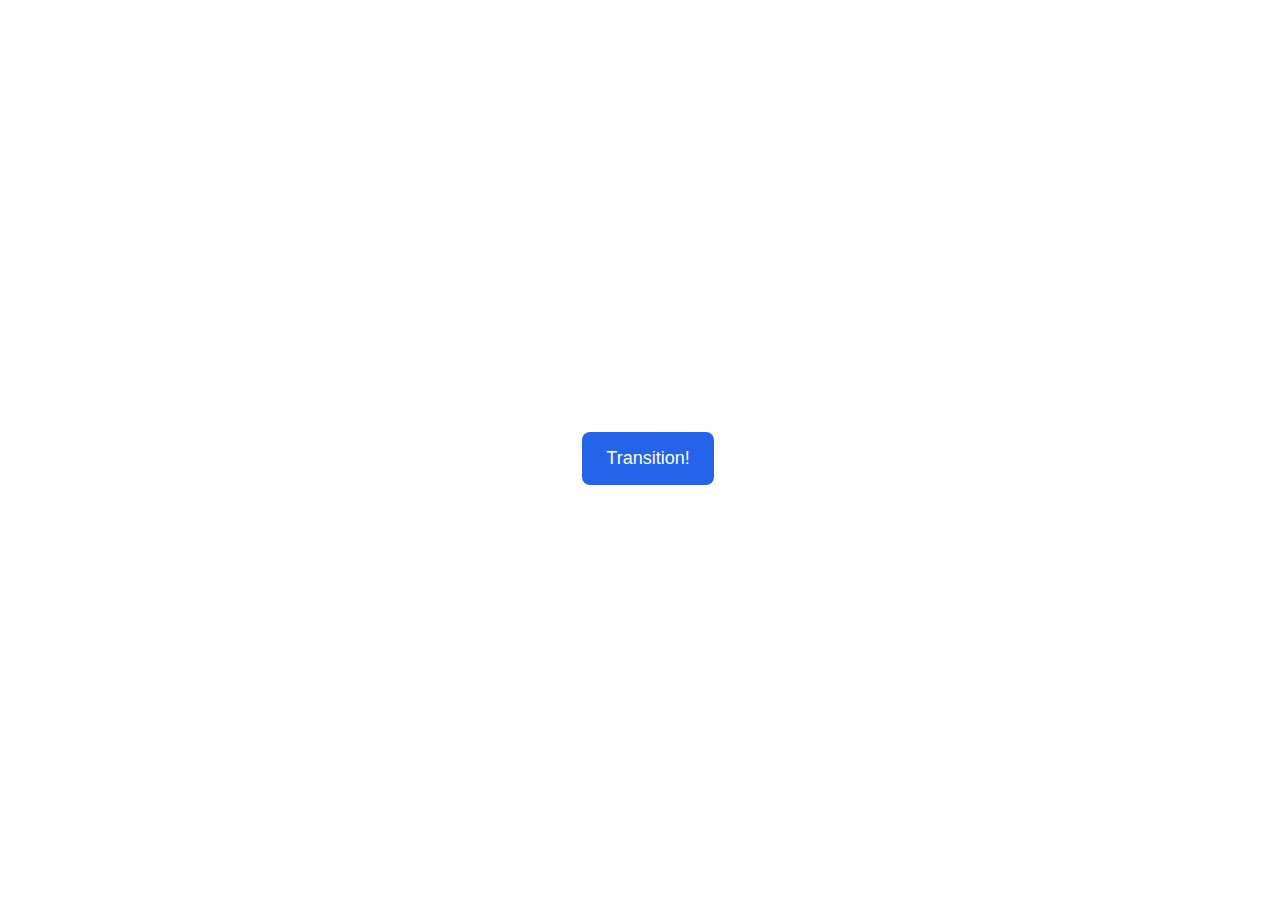
<file: animation/01-button-hover/index.html>
<!DOCTYPE html>
<html lang="en">
  <head>
    <meta charset="UTF-8" />
    <meta http-equiv="X-UA-Compatible" content="IE=edge" />
    <meta name="viewport" content="width=device-width, initial-scale=1.0" />
    <title>Button Hover</title>
    <link rel="stylesheet" href="style.css" />
  </head>
  <body>
    <div id="transition-container">
      <button>Transition!</button>
    </div>
  </body>
</html>
</file>
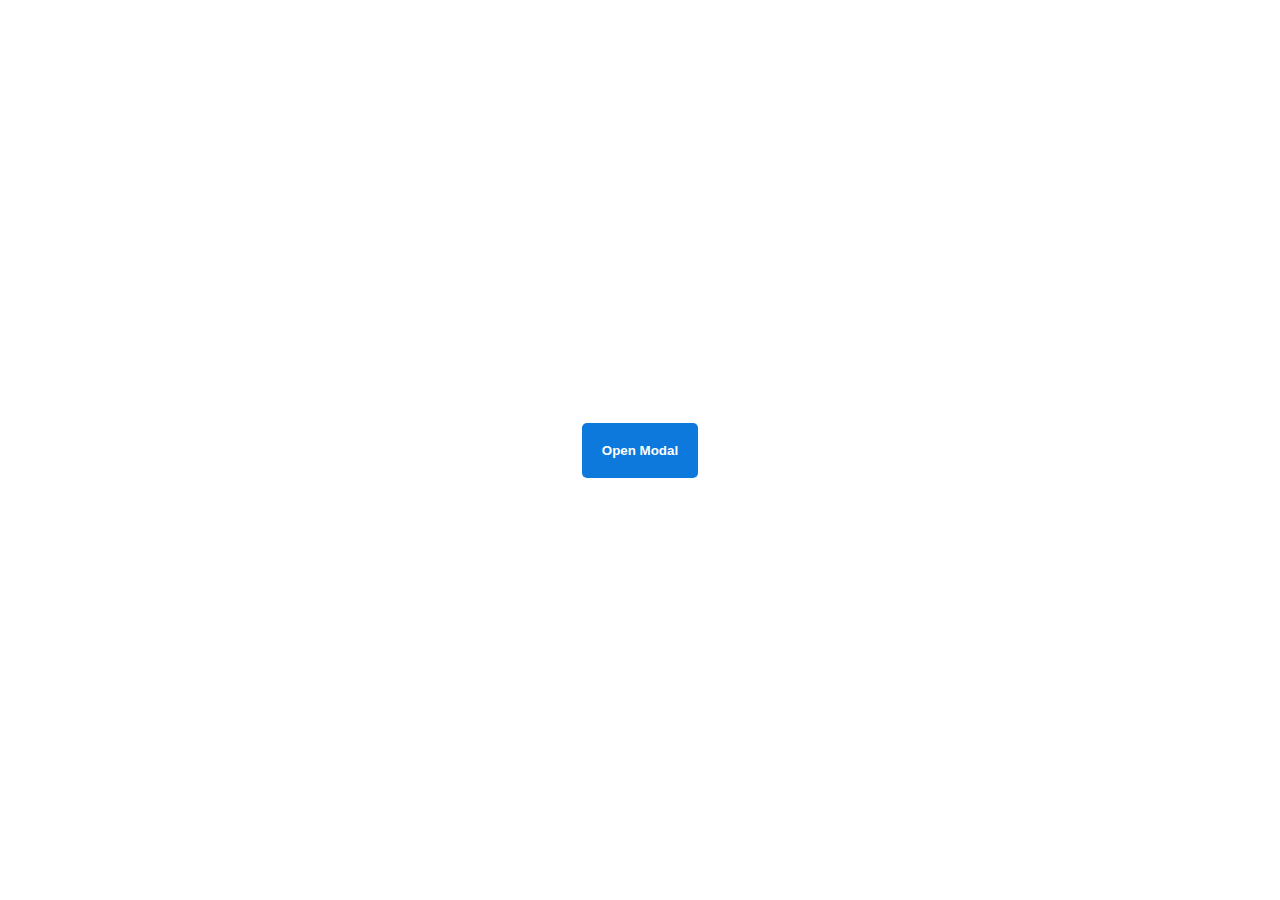
<file: animation/02-pop-up/index.html>
<!DOCTYPE html>
<html lang="en">
  <head>
    <meta charset="UTF-8" />
    <meta http-equiv="X-UA-Compatible" content="IE=edge" />
    <meta name="viewport" content="width=device-width, initial-scale=1.0" />
    <title>Popup</title>
    <link rel="stylesheet" href="style.css" />
  </head>
  <body>
    <div class="backdrop"></div>
    <div class="popup-modal">
      <h1>Look at me!</h1>
      <p>I'm a pop up dialog!</p>
      <button id="close-modal">Close Modal</button>
    </div>
    <div class="button-container">
      <button id="trigger-modal">Open Modal</button>
    </div>
    <script src="script.js"></script>
  </body>
</html>
</file>
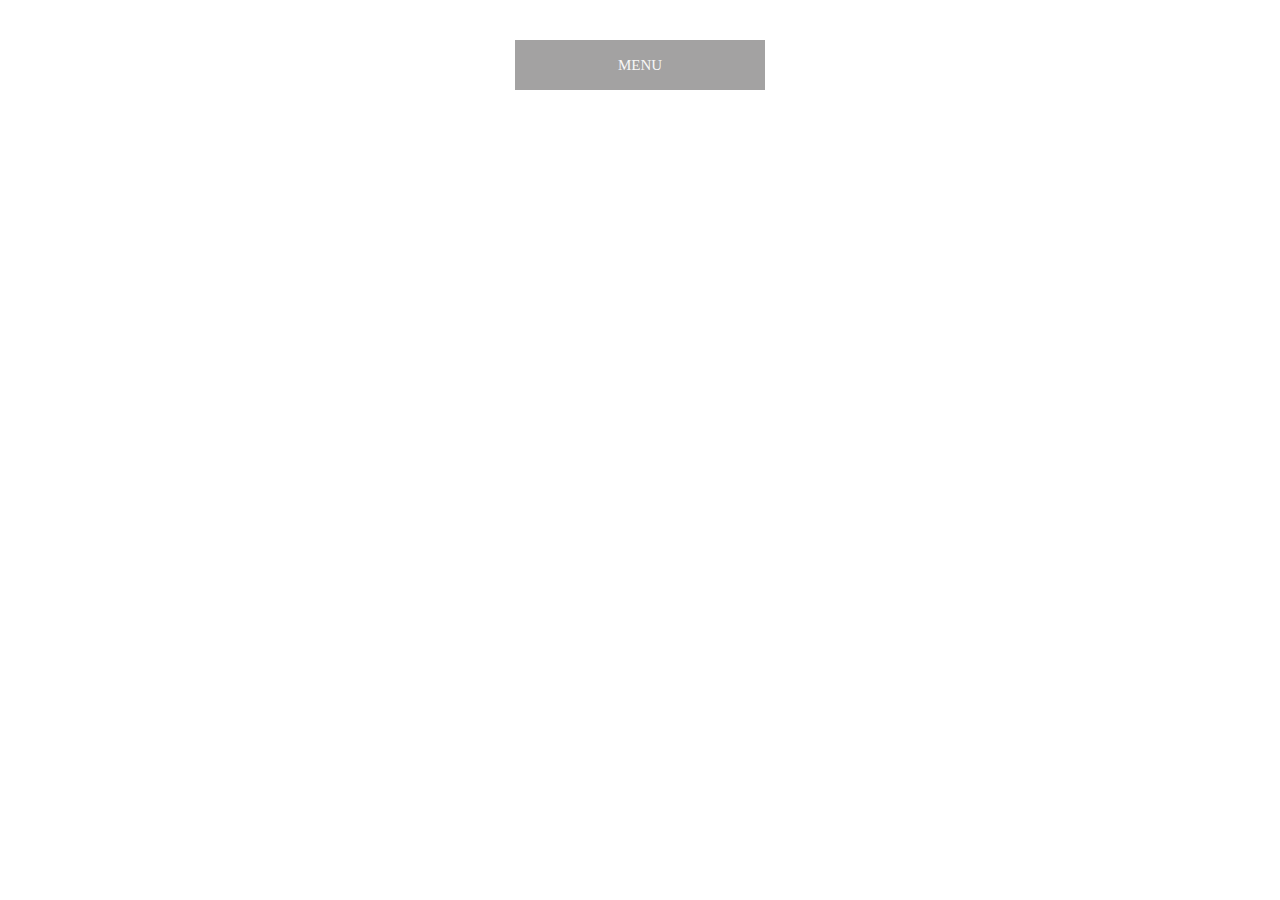
<file: animation/03-dropdown-menu/index.html>
<!DOCTYPE html>
<html lang="en">
  <head>
    <meta charset="UTF-8" />
    <meta http-equiv="X-UA-Compatible" content="IE=edge" />
    <meta name="viewport" content="width=device-width, initial-scale=1.0" />
    <title>Dropdown Menu</title>
    <link rel="stylesheet" href="style.css" />
  </head>
  <body>
    <div class="dropdown-container">
        <div class="menu-title">MENU</div>
        <ul class="dropdown-menu">
            <li>ITEM 1</li>
            <li>ITEM 2</li>
            <li>ITEM 3</li>
            <li>ITEM 4</li>
            <li>ITEM 5</li>
        </ul>
    </div>
    <script src="script.js"></script>
  </body>
</html>
</file>
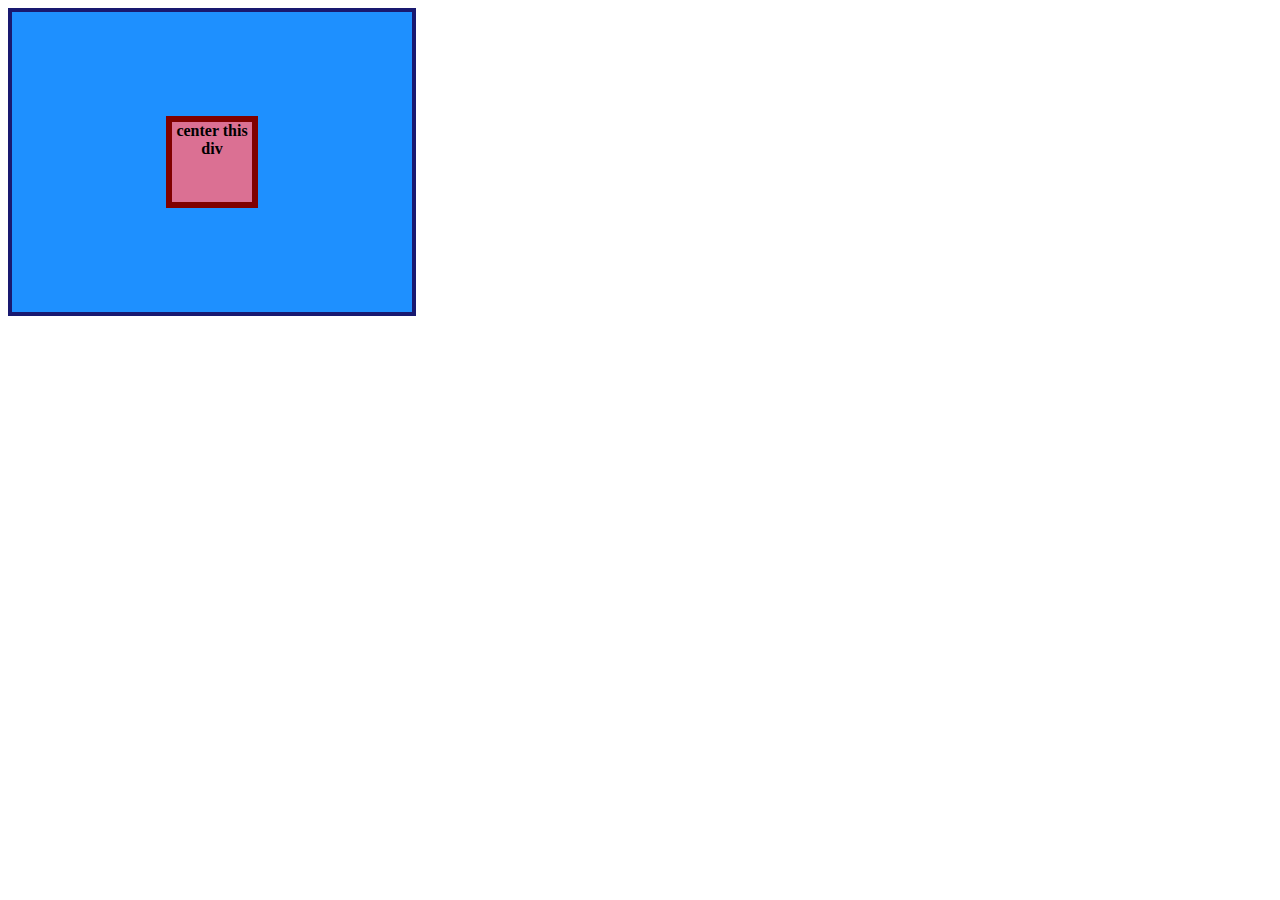
<file: flex/01-flex-center/index.html>
<!DOCTYPE html>
<html lang="en">
  <head>
    <meta charset="UTF-8">
    <meta http-equiv="X-UA-Compatible" content="IE=edge">
    <meta name="viewport" content="width=device-width, initial-scale=1.0">
    <title>CENTER THIS DIV</title>
    <link rel="stylesheet" href="style.css">
  </head>
  <body>
    <div class="container">
      <div class="box">center this div</div>
    </div>
  </body>
</html>
</file>
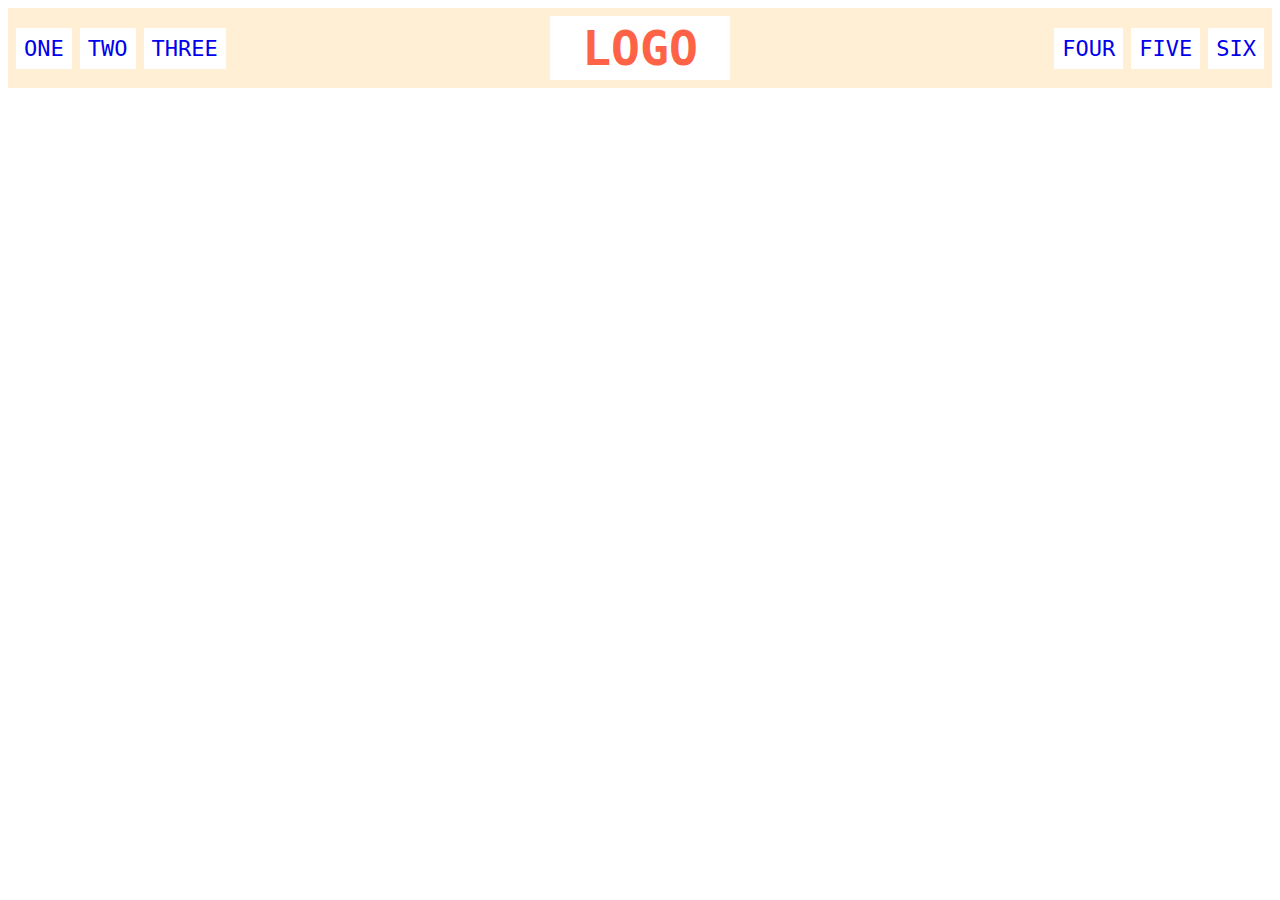
<file: flex/02-flex-header/index.html>
<!DOCTYPE html>
<html lang="en">
  <head>
    <meta charset="UTF-8">
    <meta http-equiv="X-UA-Compatible" content="IE=edge">
    <meta name="viewport" content="width=device-width, initial-scale=1.0">
    <title>Flex Header</title>
    <link rel="stylesheet" href="style.css">
  </head>
  <body>
    <div class="header">
      <div class="left-links">
        <ul>
          <li><a href="#">ONE</a></li>
          <li><a href="#">TWO</a></li>
          <li><a href="#">THREE</a></li>
        </ul>
      </div>
      <div class="logo">LOGO</div>
      <div class="right-links">
        <ul>
          <li><a href="#">FOUR</a></li>
          <li><a href="#">FIVE</a></li>
          <li><a href="#">SIX</a></li>
        </ul>
      </div>
    </div>
  </body>
</html>
</file>
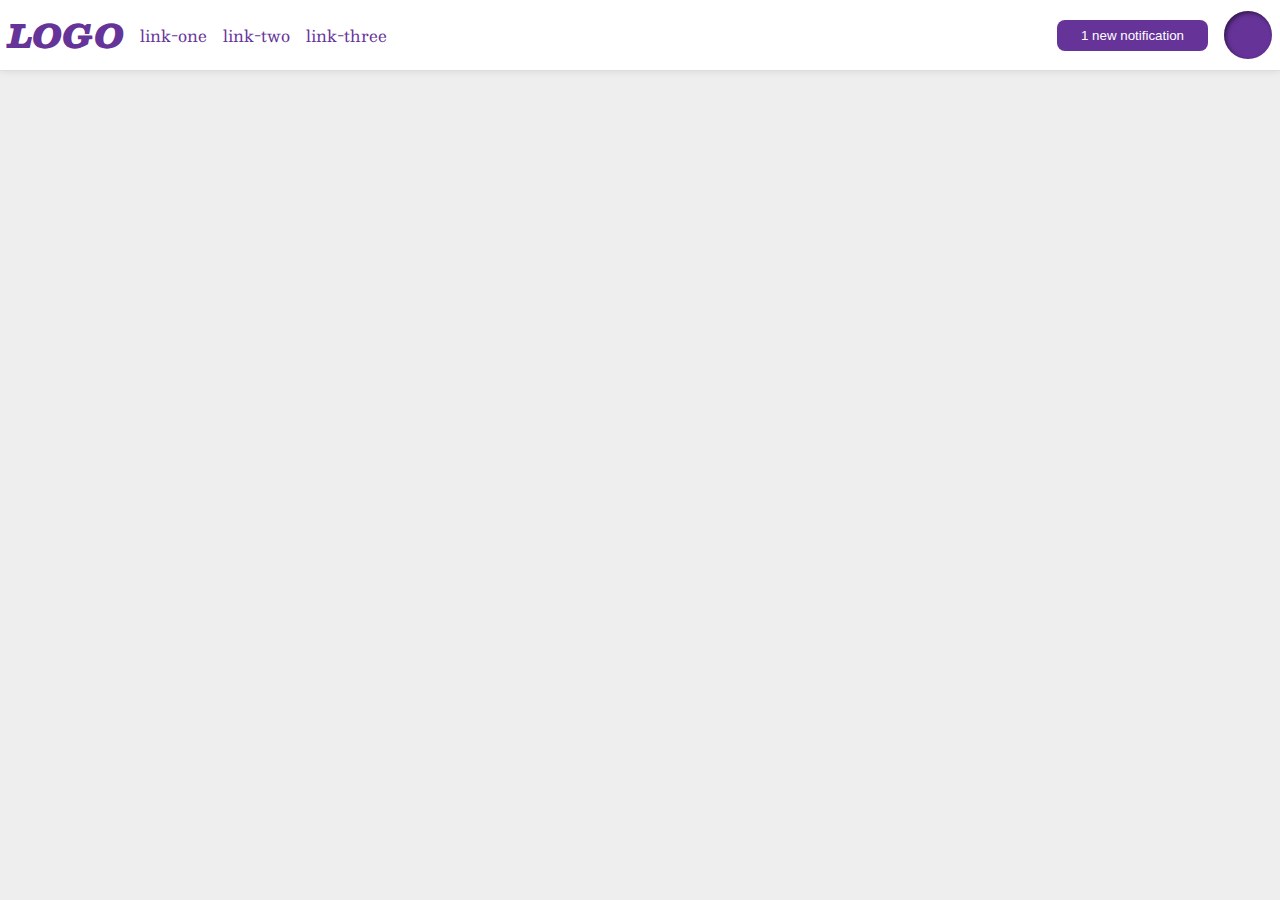
<file: flex/03-flex-header-2/index.html>
<!DOCTYPE html>
<html lang="en">
  <head>
    <meta charset="UTF-8">
    <meta http-equiv="X-UA-Compatible" content="IE=edge">
    <meta name="viewport" content="width=device-width, initial-scale=1.0">
    <title>Flex Header 2</title>
    <link rel="stylesheet" href="style.css">
  </head>
  <body>
    <div class="header">

      <div class="left-side">
        <div class="logo">
          LOGO
        </div>
        <ul class="links">
          <li><a href="google.com">link-one</a></li>
          <li><a href="google.com">link-two</a></li>
          <li><a href="google.com">link-three</a></li>
        </ul>
      </div>
      <div class="right-side">
        <button class="notifications">
          1 new notification
        </button>
        <div class="profile-image"></div>
      </div>
    </div>
  </body>
</html>
</file>
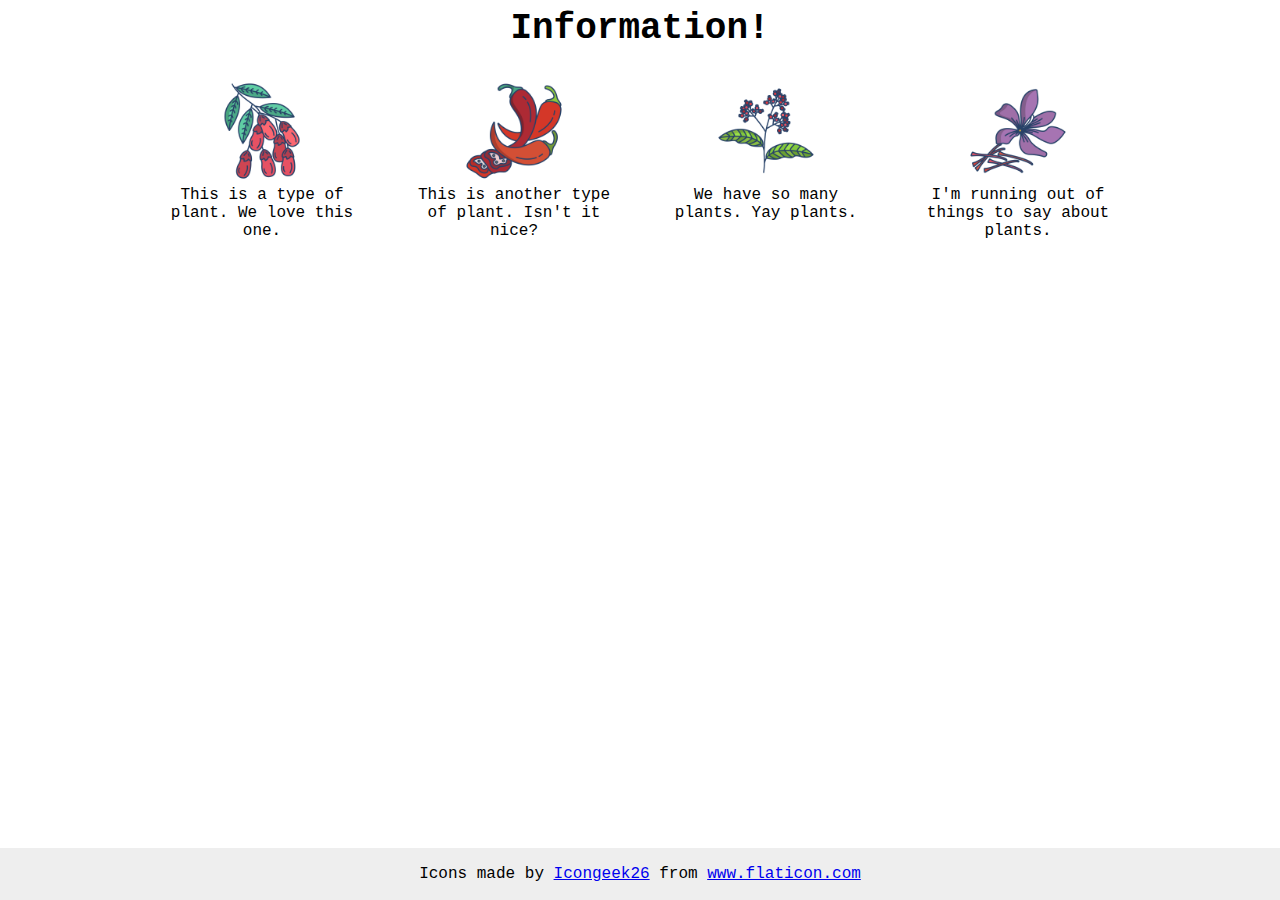
<file: flex/04-flex-information/index.html>
<!DOCTYPE html>
<html lang="en">
  <head>
    <meta charset="UTF-8">
    <meta http-equiv="X-UA-Compatible" content="IE=edge">
    <meta name="viewport" content="width=device-width, initial-scale=1.0">
    <title>Information</title>
    <link rel="stylesheet" href="style.css">
  </head>
  <body>
    <div class="title">Information!</div>

    <div class="content">
      <div class="plant">
        <img src="./images/barberry.png" alt="barberry">
        <div class="text">This is a type of plant. We love this one.</div>
      </div>
      <div class="plant">
        <img src="./images/chilli.png" alt="chili">
        <div class="text">This is another type of plant. Isn't it nice?</div>
      </div>
      <div class="plant">
        <img src="./images/pepper.png" alt="pepper">
        <div class="text">We have so many plants. Yay plants.</div>
      </div>
      <div class="plant">
        <img src="./images/saffron.png" alt="saffron">
        <div class="text">I'm running out of things to say about plants.</div>
      </div>
    </div>
    <!-- disregard this section, it's here to give attribution to the creator of these icons -->
    <div class="footer">
      <div>Icons made by <a href="https://www.flaticon.com/authors/icongeek26" title="Icongeek26">Icongeek26</a> from <a href="https://www.flaticon.com/" title="Flaticon">www.flaticon.com</a></div>
    </div>
  </body>
</html>
</file>
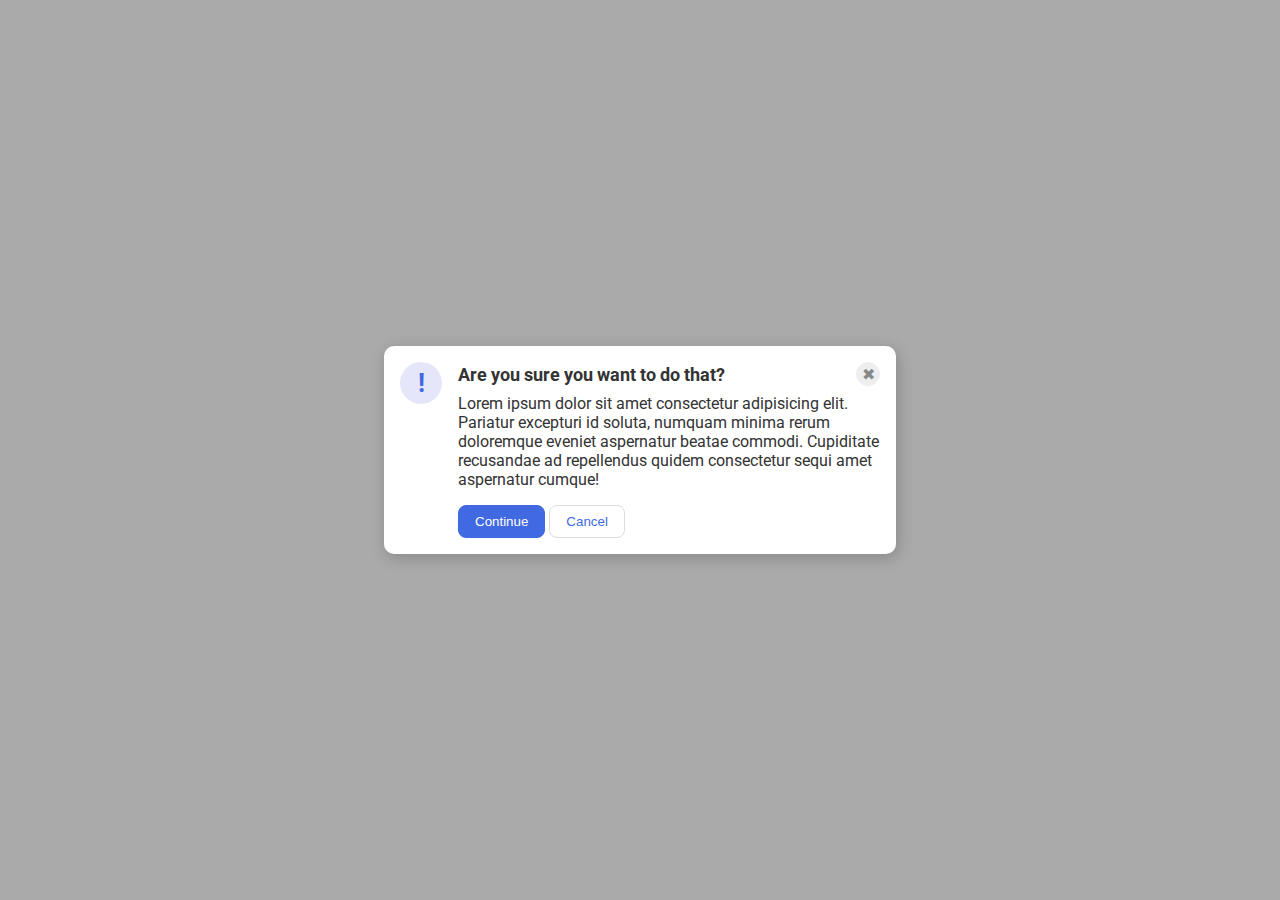
<file: flex/05-flex-modal/index.html>
<!DOCTYPE html>
<html lang="en">
  <head>
    <meta charset="UTF-8">
    <meta http-equiv="X-UA-Compatible" content="IE=edge">
    <meta name="viewport" content="width=device-width, initial-scale=1.0">
    <link rel="stylesheet" href="style.css">
    <title>Modal</title>
  </head>
  <body>
    <div class="modal">
      <div class="icon">!</div>
      <div class="content">
        <div class="header">Are you sure you want to do that?
          <button class="close-button">✖</button>
        </div>
        <div class="text">Lorem ipsum dolor sit amet consectetur adipisicing elit. Pariatur excepturi id soluta, numquam minima rerum doloremque eveniet aspernatur beatae commodi. Cupiditate recusandae ad repellendus quidem consectetur sequi amet aspernatur cumque!</div>
        <button class="continue">Continue</button>
        <button class="cancel">Cancel</button>
      </div>
    </div>
  </body>
</html>
</file>
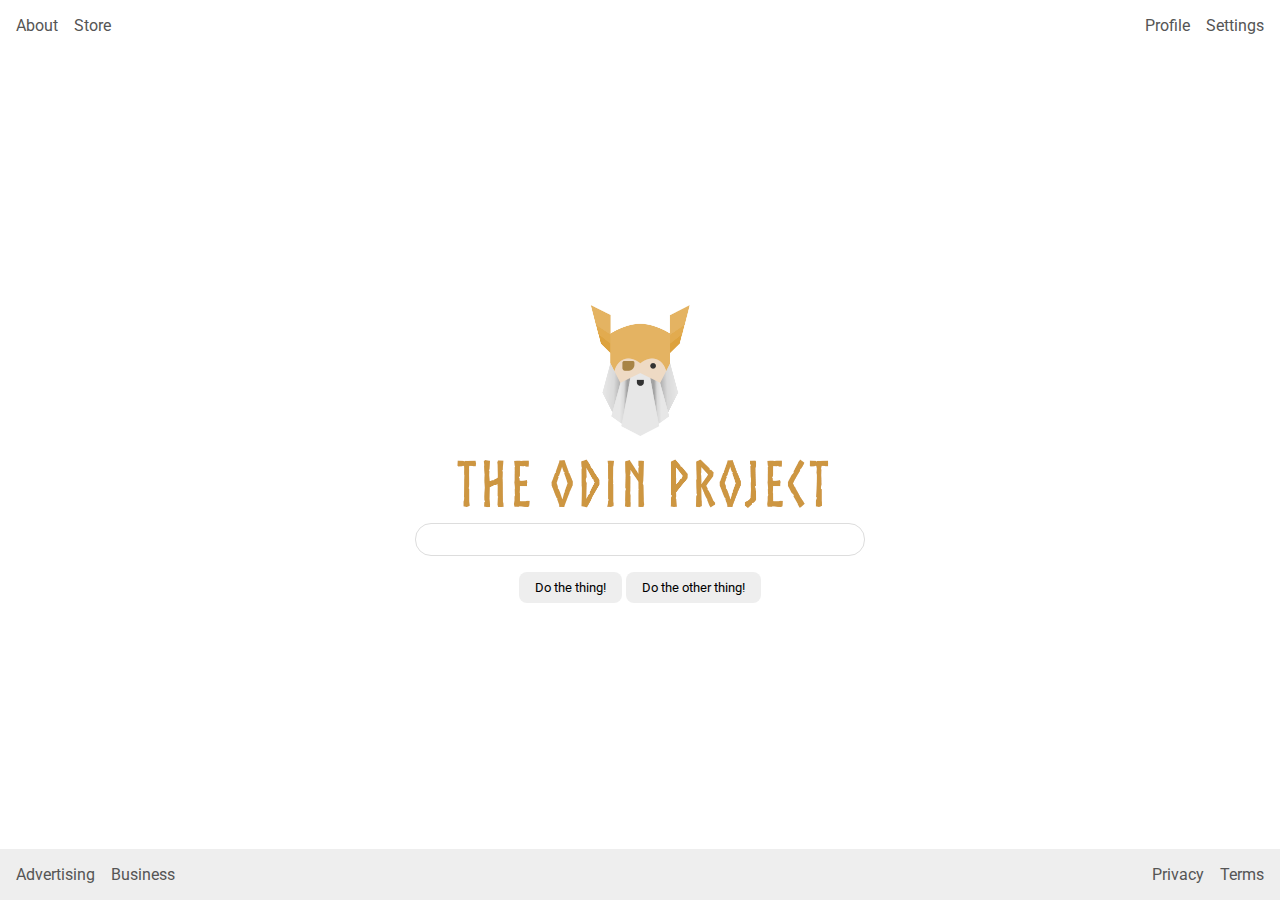
<file: flex/06-flex-layout/index.html>
<!DOCTYPE html>
<html lang="en">
  <head>
    <meta charset="UTF-8">
    <meta http-equiv="X-UA-Compatible" content="IE=edge">
    <meta name="viewport" content="width=device-width, initial-scale=1.0">
    <title>LAYOUT</title>
    <link rel="stylesheet" href="./style.css">
  </head>
  <body>
    <div class="header">
      <ul class="left-links">
        <li><a href="#">About</a></li>
        <li><a href="#">Store</a></li>
      </ul>
      <ul class="right-links">
        <li><a href="#">Profile</a></li>
        <li><a href="#">Settings</a></li>
      </ul>
    </div>
    <div class="content">
      <img src="./logo.png" alt="Project logo. Represents odin with the project name.">
      <div class="input">
        <input type="text">
      </div>
      <div class="buttons">
        <button>Do the thing!</button>
        <button>Do the other thing!</button>
      </div>
    </div>
    <div class="footer">
      <ul class="left-links">
        <li><a href="#">Advertising</a></li>
        <li><a href="#">Business</a></li>
      </ul>
      <ul class="right-links">
        <li><a href="#">Privacy</a></li>
        <li><a href="#">Terms</a></li>
      </ul>
    </div>
  </body>
</html>
</file>
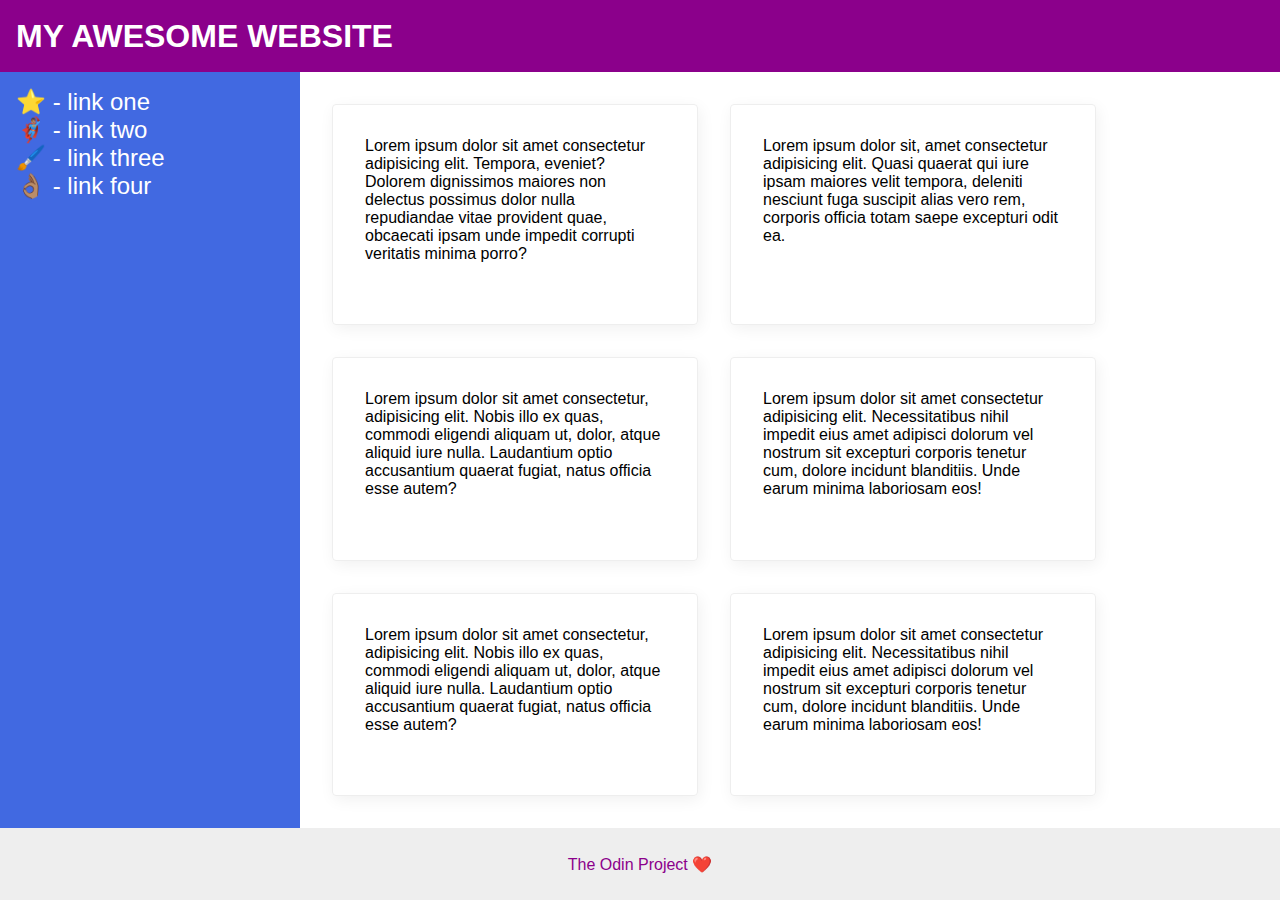
<file: flex/07-flex-layout-2/index.html>
<!DOCTYPE html>
<html lang="en">
  <head>
    <meta charset="UTF-8">
    <meta http-equiv="X-UA-Compatible" content="IE=edge">
    <meta name="viewport" content="width=device-width, initial-scale=1.0">
    <title>The Holy Grail</title>
    <link rel="stylesheet" href="style.css">
  </head>
  <body>
    <div class="header">
      MY AWESOME WEBSITE
    </div>
    <div class="middle">
      <div class="sidebar">
        <ul>
          <li><a href="#">⭐ - link one</a></li>
          <li><a href="#">🦸🏽‍♂️ - link two</a></li>
          <li><a href="#">🖌️ - link three</a></li>
          <li><a href="#">👌🏽 - link four</a></li>
        </ul>
      </div>
      <div class="content">
        <div class="card">Lorem ipsum dolor sit amet consectetur adipisicing elit. Tempora, eveniet? Dolorem dignissimos maiores non delectus possimus dolor nulla repudiandae vitae provident quae, obcaecati ipsam unde impedit corrupti veritatis minima porro?</div>
        <div class="card">Lorem ipsum dolor sit, amet consectetur adipisicing elit. Quasi quaerat qui iure ipsam maiores velit tempora, deleniti nesciunt fuga suscipit alias vero rem, corporis officia totam saepe excepturi odit ea.</div>
        <div class="card">Lorem ipsum dolor sit amet consectetur, adipisicing elit. Nobis illo ex quas, commodi eligendi aliquam ut, dolor, atque aliquid iure nulla. Laudantium optio accusantium quaerat fugiat, natus officia esse autem?</div>
        <div class="card">Lorem ipsum dolor sit amet consectetur adipisicing elit. Necessitatibus nihil impedit eius amet adipisci dolorum vel nostrum sit excepturi corporis tenetur cum, dolore incidunt blanditiis. Unde earum minima laboriosam eos!</div>
        <div class="card">Lorem ipsum dolor sit amet consectetur, adipisicing elit. Nobis illo ex quas, commodi eligendi aliquam ut, dolor, atque aliquid iure nulla. Laudantium optio accusantium quaerat fugiat, natus officia esse autem?</div>
        <div class="card">Lorem ipsum dolor sit amet consectetur adipisicing elit. Necessitatibus nihil impedit eius amet adipisci dolorum vel nostrum sit excepturi corporis tenetur cum, dolore incidunt blanditiis. Unde earum minima laboriosam eos!</div>    
      </div>
   </div>
    <div class="footer">
      The Odin Project ❤️
    </div>
  </body>
</html>
</file>
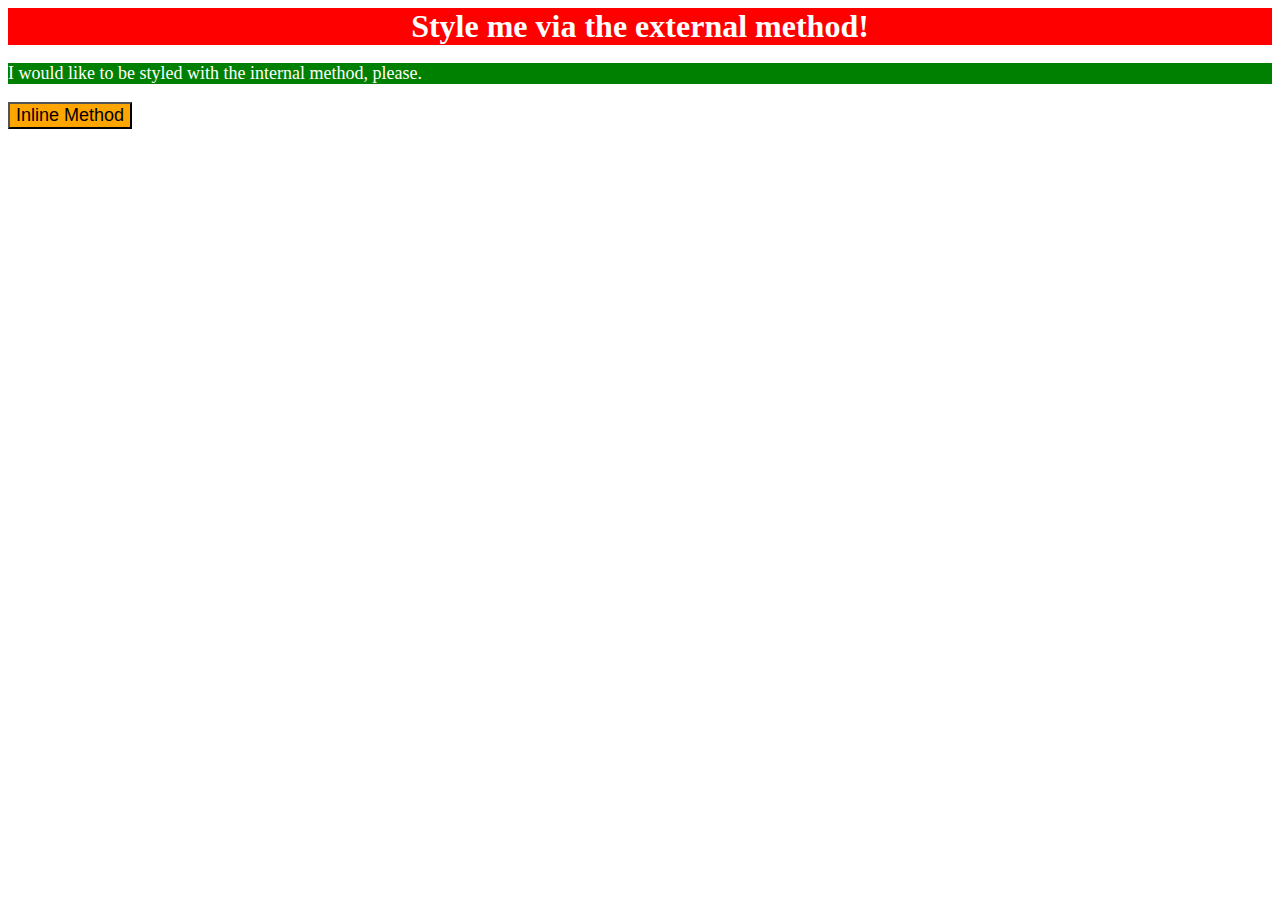
<file: foundations/01-css-methods/index.html>
<!DOCTYPE html>
<html lang="en">
  <head>
    <meta charset="UTF-8">
    <meta http-equiv="X-UA-Compatible" content="IE=edge">
    <meta name="viewport" content="width=device-width, initial-scale=1.0">
    <title>Methods for Adding CSS</title>
    <link rel="stylesheet" href="style.css">

    <style>
      p {
        background-color: green;
        color: white;
        font-size: 18px;
      }
    </style>
  </head>
  <body>
    <div>Style me via the external method!</div>
    <p>I would like to be styled with the internal method, please.</p>
    <button style="background-color: orange; font-size: 18px;">Inline Method</button>
  </body>
</html>
</file>
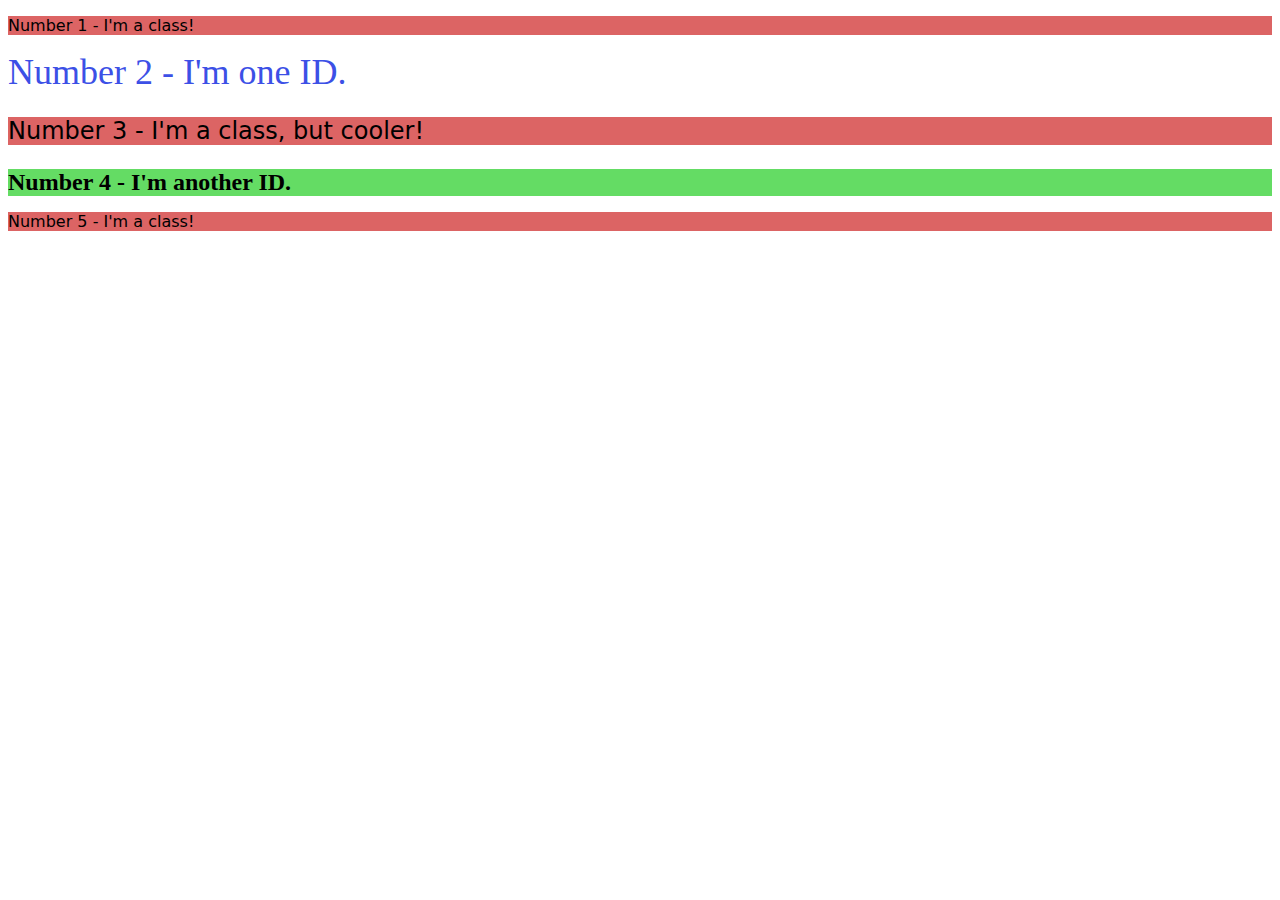
<file: foundations/02-class-id-selectors/index.html>
<!DOCTYPE html>
<html lang="en">
  <head>
    <meta charset="UTF-8">
    <meta http-equiv="X-UA-Compatible" content="IE=edge">
    <meta name="viewport" content="width=device-width, initial-scale=1.0">
    <title>Class and ID Selectors</title>
    <link rel="stylesheet" href="style.css">
  </head>

  <body>
    <p class="odd" id="one">Number 1 - I'm a class!</p>
    <div class="even" id="two">Number 2 - I'm one ID.</div>
    <p class="odd adjust-font-size" id="three">Number 3 - I'm a class, but cooler!</p>
    <div class="even adjust-font-size" id="four">Number 4 - I'm another ID.</div>
    <p class="odd" id="five">Number 5 - I'm a class!</p>
  </body>
</html>
</file>
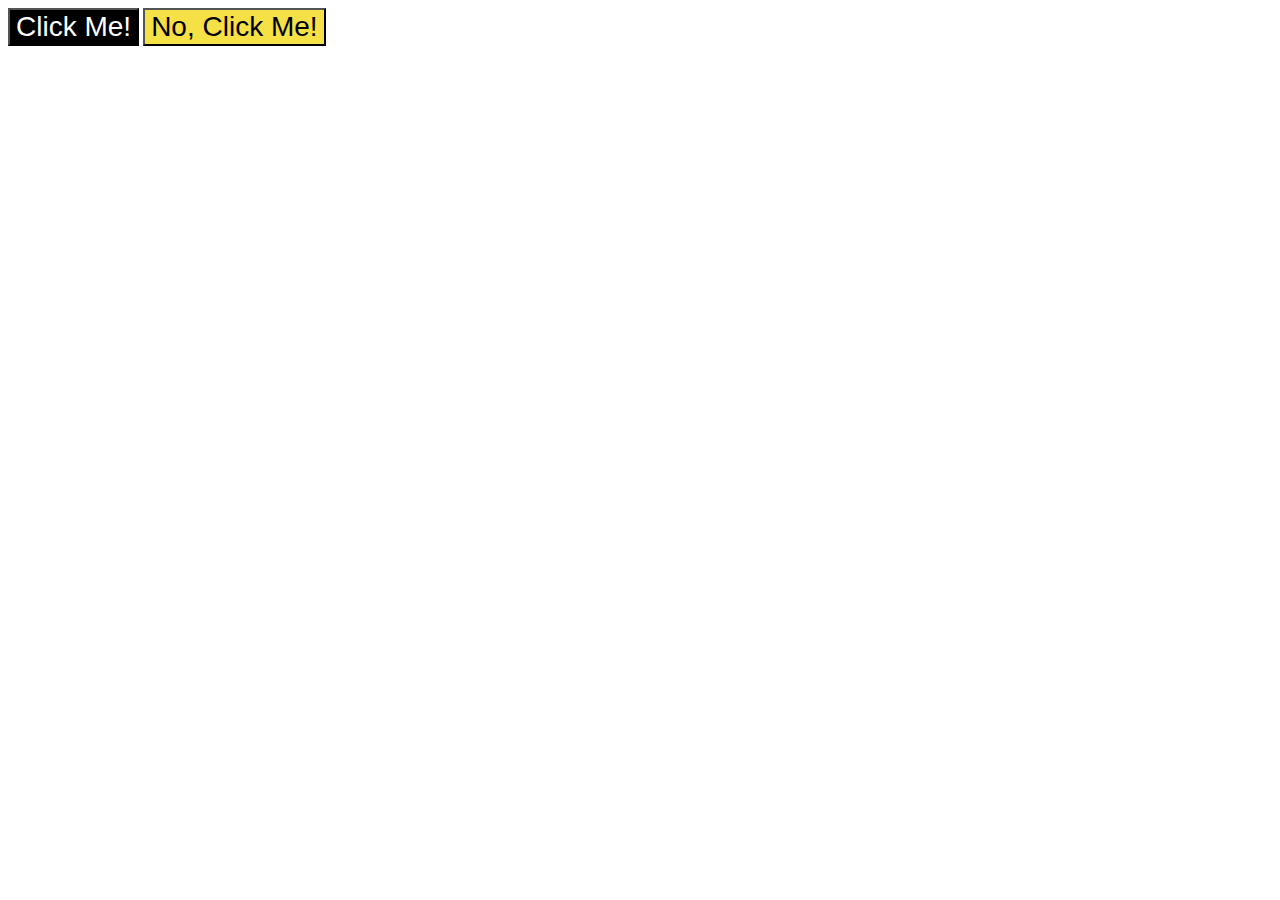
<file: foundations/03-grouping-selectors/index.html>
<!DOCTYPE html>
<html lang="en">
  <head>
    <meta charset="UTF-8">
    <meta http-equiv="X-UA-Compatible" content="IE=edge">
    <meta name="viewport" content="width=device-width, initial-scale=1.0">
    <title>Grouping Selectors</title>
    <link rel="stylesheet" href="style.css">
  </head>
  <body>
    <button class="left">Click Me!</button>
    <button class="right">No, Click Me!</button>
  </body>
</html>
</file>
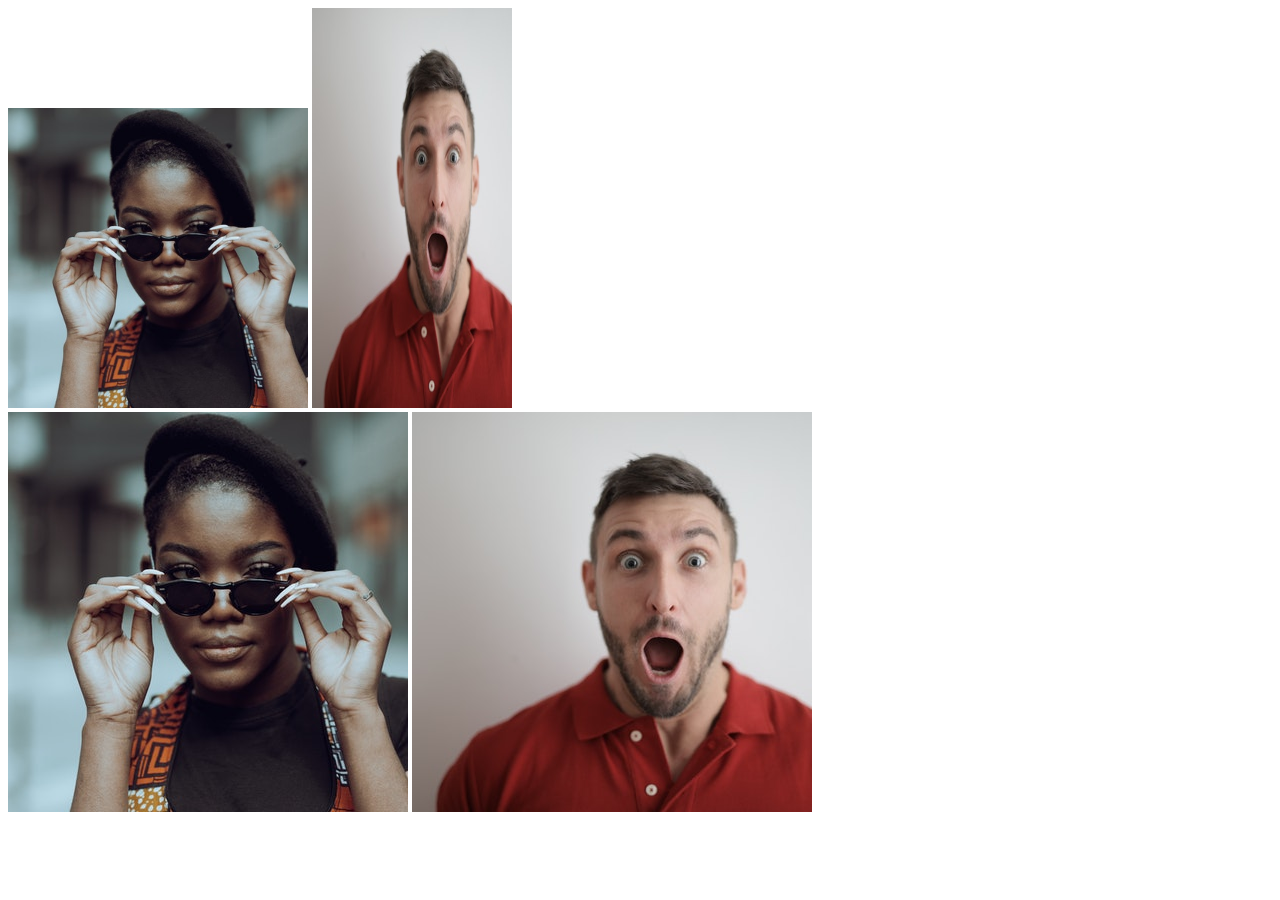
<file: foundations/04-chaining-selectors/index.html>
<!DOCTYPE html>
<html lang="en">
  <head>
    <meta charset="UTF-8">
    <meta http-equiv="X-UA-Compatible" content="IE=edge">
    <meta name="viewport" content="width=device-width, initial-scale=1.0">
    <title>Chaining Selectors</title>
    <link rel="stylesheet" href="style.css">
  </head>
  <body>
    <!-- Use the classes BELOW this line -->
    <div>
      <img class="avatar proportioned" src="./pexels-katho-mutodo-8434791.jpg" alt="Woman with glasses">
      <img class="avatar distorted" src="./pexels-andrea-piacquadio-3777931.jpg" alt="Man with surprised expression">
    </div>
    <!-- Use the classes ABOVE this line -->
    <div>
      <img class="original proportioned" src="./pexels-katho-mutodo-8434791.jpg" alt="Woman with glasses">
      <img class="original distorted" src="./pexels-andrea-piacquadio-3777931.jpg" alt="Man with surprised expression">
    </div>
  </body>
</html>
</file>
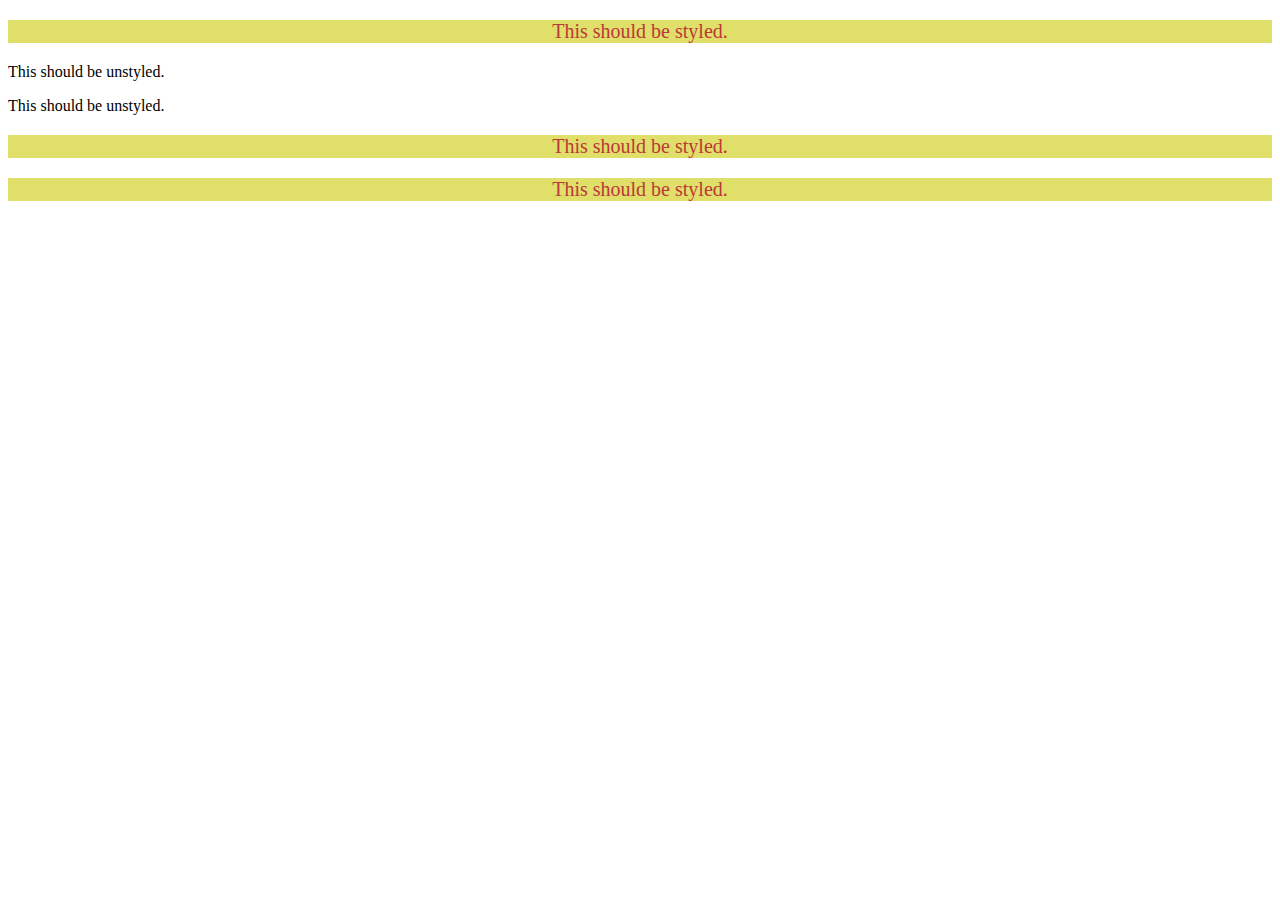
<file: foundations/05-descendant-combinator/index.html>
<!DOCTYPE html>
<html lang="en">
  <head>
    <meta charset="UTF-8">
    <meta http-equiv="X-UA-Compatible" content="IE=edge">
    <meta name="viewport" content="width=device-width, initial-scale=1.0">
    <title>Descendant Combinator</title>
    <link rel="stylesheet" href="style.css">
  </head>
  <body>
    <div class="container">
      <p class="text">This should be styled.</p>
    </div>
    <p class="text">This should be unstyled.</p>
    <p class="text">This should be unstyled.</p>
    <div class="container">
      <p class="text">This should be styled.</p>
      <p class="text">This should be styled.</p>
    </div>
  </body>
</html>
</file>
<file: animation/01-button-hover/style.css>
#transition-container {
  width: 100vw;
  height: 100vh;
  display: flex;
  flex-direction: column;
  justify-content: center;
  align-items: center;
  font-family: Arial, sans-serif;
}

button {
  border-radius: 8px;
  border: none;
  background-color: #2563eb;
  color: white;
  font-size: 18px;
  padding: 16px 24px;
  text-align: center;
}
</file>
<file: animation/02-pop-up/style.css>
* {
  padding: 0;
  margin: 0;
}

body {
  overflow: hidden;
}

.button-container {
  width: 100vw;
  height: 100vh;
  background-color: #ffffff;
  opacity: 100%;
  display: flex;
  align-items: center;
  justify-content: center;
}

button {
  padding: 20px;
  color: #ffffff;
  background-color: #0e79dd;
  border: none;
  border-radius: 5px;
  font-weight: 600;
}

.popup-modal {
  padding: 32px 64px;
  background-color: white;
  border: 1px solid black;
  border-radius: 10px;
  position: fixed;
  top: 50%;
  left: 50%;
  transform-origin: center;
  transform: translate(-50%, -50%);
  pointer-events: none;
  opacity: 0%;
  text-align: center;
}
.popup-modal p {
  margin-bottom: 24px
}

.backdrop {
  pointer-events: none;
  position: fixed;
  inset: 0;
  background: #000;
  opacity: 0%;
}

.popup-modal.show {
  opacity: 100%;
  pointer-events: all;
}

.backdrop.show {
  opacity: 30%;
}
</file>
<file: animation/03-dropdown-menu/style.css>
.dropdown-container {
  max-width: 250px;
  margin: 40px auto;
  text-align: center;
  line-height: 50px;
  font-size: 15px;
  color: rgb(247, 247, 247);
  cursor: pointer;
}

.menu-title {
  background-color: rgb(163, 162, 162);
}

.dropdown-menu {
  list-style: none;
  padding: 0;
  margin: 0;
  background-color: rgb(99, 97, 97);

  display: none;
}

ul.dropdown-menu li:hover {
  background: rgb(47, 46, 46);
}

.visible {
  display: block;
}
</file>
<file: flex/01-flex-center/style.css>
.container {
  background: dodgerblue;
  border: 4px solid midnightblue;
  width: 400px;
  height: 300px;
  display: flex;
  justify-content: center;
  align-items: center;
}

.box {
  background: palevioletred;
  font-weight: bold;
  text-align: center;
  border: 6px solid maroon;
  width: 80px;
  height: 80px;
}
</file>
<file: flex/02-flex-header/style.css>
.header  {
  font-family: monospace;
  background: papayawhip;
  padding: 8px;
  display: flex;
  justify-content: space-between;
  align-items: center;
}

.logo {
  font-size: 48px;
  font-weight: 900;
  color: tomato;
  background: white;
  padding: 4px 32px;
}

ul {
  /* this removes the dots on the list items*/
  list-style-type: none;
  display: flex;
  padding: 0;
  margin: 0;
  gap: 8px;
}

a {
  font-size: 22px;
  background: white;
  padding: 8px;
  /* this removes the line under the links */
  text-decoration: none;
}
</file>
<file: flex/03-flex-header-2/style.css>
/* this is some magical font-importing.  
you'll learn about it later. */
@import url('https://fonts.googleapis.com/css2?family=Besley:ital,wght@0,400;1,900&display=swap');

body {
  margin: 0;
  background: #eee;
  font-family: Besley, serif;
}

.header {
  background: white;
  border-bottom: 1px solid #ddd;
  box-shadow: 0 0 8px rgba(0,0,0,.1);
  padding: 8px;
  display: flex;
  justify-content: space-between;
}

.profile-image {
  background: rebeccapurple;
  box-shadow: inset 2px 2px 4px rgba(0,0,0,.5);
  border-radius: 50%;
  width: 48px;
  height: 48px;
}

.logo {
  color: rebeccapurple;
  font-size: 32px;
  font-weight: 900;
  font-style: italic;
}

button {
  border: none;
  border-radius: 8px;
  background: rebeccapurple;
  color: white;
  padding: 8px 24px;
}

a {
  /* this removes the line under our links */
  text-decoration: none;
  color: rebeccapurple;
}

ul {
  list-style-type: none;
  padding: 0;
  margin: 0;
  display: flex;
  gap: 16px;
}

.left-side, .right-side {
  display: flex;
  align-items: center;
  gap: 16px;
}
</file>
<file: flex/04-flex-information/style.css>
body {
  font-family: 'Courier New', Courier, monospace;
  text-align: center;
}

img {
  width: 100px;
  height: 100px;
}

.title {
  font-size: 36px;
  font-weight: 900;
  margin-bottom: 32px;
}

/* do not edit this footer */
.footer {
  position: fixed;
  bottom: 0;
  left: 0;
  right: 0;
  height: 52px;
  display: flex;
  align-items: center;
  justify-content: center;
  background: #eee;
}

.content {
  display: flex;
  justify-content: center;
  gap: 52px;
}

.plant {
  max-width: 200px;
}
</file>
<file: flex/05-flex-modal/style.css>
@import url('https://fonts.googleapis.com/css2?family=Roboto:wght@400;700&display=swap');

html, body {
  height: 100%;
}

body {
  font-family: Roboto, sans-serif;
  margin: 0;
  background: #aaa;
  color: #333;
  /* I'll give you this one for free lol */
  display: flex;
  align-items: center;
  justify-content: center;
}

.modal {
  background: white;
  width: 480px;
  border-radius: 10px;
  box-shadow: 2px 4px 16px rgba(0,0,0,.2);
  padding: 16px;
  display: flex;
  gap: 16px;
}

.icon {
  color: royalblue;
  font-size: 26px;
  font-weight: 700;
  background: lavender;
  width: 42px;
  height: 42px;
  border-radius: 50%;
  display: flex;
  align-items: center;
  justify-content: center;
  flex-shrink: 0;
}

.close-button {
  background: #eee;
  border-radius: 50%;
  color: #888;
  font-weight: 400;
  font-size: 16px;
  height: 24px;
  width: 24px;
  display: flex;
  align-items: center;
  justify-content: center;
  border: 1px solid #eee;
  padding: 0;
}

button {
  cursor: pointer;
  padding: 8px 16px;
  border-radius: 8px;
}

button.continue {
  background: royalblue;
  border: 1px solid royalblue;
  color: white;
}

button.cancel {
  background: white;
  border: 1px solid #ddd;
  color: royalblue;
}

.header {
  font-size: 18px;
  font-weight: 700;
  margin-bottom: 8px;
  display: flex;
  justify-content: space-between;
  align-items: center;
}

.text {
  margin-bottom: 16px;
}
</file>
<file: flex/06-flex-layout/style.css>
@import url('https://fonts.googleapis.com/css2?family=Roboto:wght@400;700&display=swap');

body {
  height: 100vh;
  margin: 0;
  overflow: hidden;
  font-family: Roboto, sans-serif;
  display: flex;
  flex-direction: column;
}

img {
  width: 600px;
}

button {
  font-family: Roboto, sans-serif;
  padding: 8px 16px;
  border: none;
  border-radius: 8px;
  background: #eee;
}

input {
  border: 1px solid #ddd;
  border-radius: 16px;
  padding: 8px 24px;
  width: 400px;
  margin-bottom: 16px;
}

ul {
  display: flex;
  list-style: none;
  padding: 0;
  margin: 0;
  gap: 16px;
}

a {
  text-decoration: none;
  color: #555;
}

.header,
.footer {
  padding: 16px;
  display: flex;
  justify-content: space-between;
}

.content {
  flex: 1;
  display: flex;
  flex-direction: column;
  justify-content: center;
  align-items: center;
}

.footer {
  background-color: #eee;
}
</file>
<file: flex/07-flex-layout-2/style.css>
body {
  font-family: -apple-system, BlinkMacSystemFont, 'Segoe UI', Roboto, Oxygen, Ubuntu, Cantarell, 'Open Sans', 'Helvetica Neue', sans-serif;
  margin: 0;
  min-height: 100vh;
  display: flex;
  flex-direction: column;
}

.header {
  height: 72px;
  background: darkmagenta;
  color: white;
  font-size: 32px;
  font-weight: 900;
  padding-left: 16px;
  display: flex;
  align-items: center;
}

.footer {
  height: 72px;
  background: #eee;
  color: darkmagenta;
  display: flex;
  justify-content: center;
  align-items: center;
}

.sidebar {
  width: 300px;
  background: royalblue;
  box-sizing: border-box;
  padding: 16px;
  flex-shrink: 0;
}

.card {
  width: 300px;
  padding: 32px;
  border: 1px solid #eee;
  box-shadow: 2px 4px 16px rgba(0,0,0,.06);
  border-radius: 4px;
}

.middle {
  display: flex;
  flex: 1;
}

.content {
  padding: 32px;
  display: flex;
  gap: 32px;
  flex-wrap: wrap;
}

a {
  font-size: 24px;
  color: white;
  text-decoration: none;
}

ul {
  list-style: none;
  padding: 0;
  margin: 0;
}
</file>
<file: foundations/01-css-methods/style.css>
div {
    background-color: red;
    color: white;
    font-size: 32px;
    text-align: center;
    font-weight: bold;
}
</file>
<file: foundations/02-class-id-selectors/style.css>
.odd {
    background-color: rgb(220, 100, 100);
    font-family: "Verdana", "DejaVu Sans", sans-serif;
}

#two {
    color: rgb(60, 80, 230);
    font-size: 36px;
}

.adjust-font-size {
    font-size: 24px;
}

#four {
    background-color: rgb(100, 220, 100);
    font-weight: bold;
}
</file>
<file: foundations/03-grouping-selectors/style.css>
.left, .right {
    font-size: 28px;
    font-family: 'Helvetica', 'Times New Roman', sans-serif;
}

.left {
    background-color: black;
    color: white;
}

.right {
    background-color: rgb(245, 225, 70);
}
</file>
<file: foundations/04-chaining-selectors/style.css>
.avatar.proportioned {
    width: 300px;
    height: auto;
}

.avatar.distorted {
    width: 200px;
    height: 400px;
}
</file>
<file: foundations/05-descendant-combinator/style.css>
.container .text {
    background-color: rgb(223, 223, 105);
    color: rgb(189, 56, 56);
    font-size: 20px;
    text-align: center;
}
</file>
